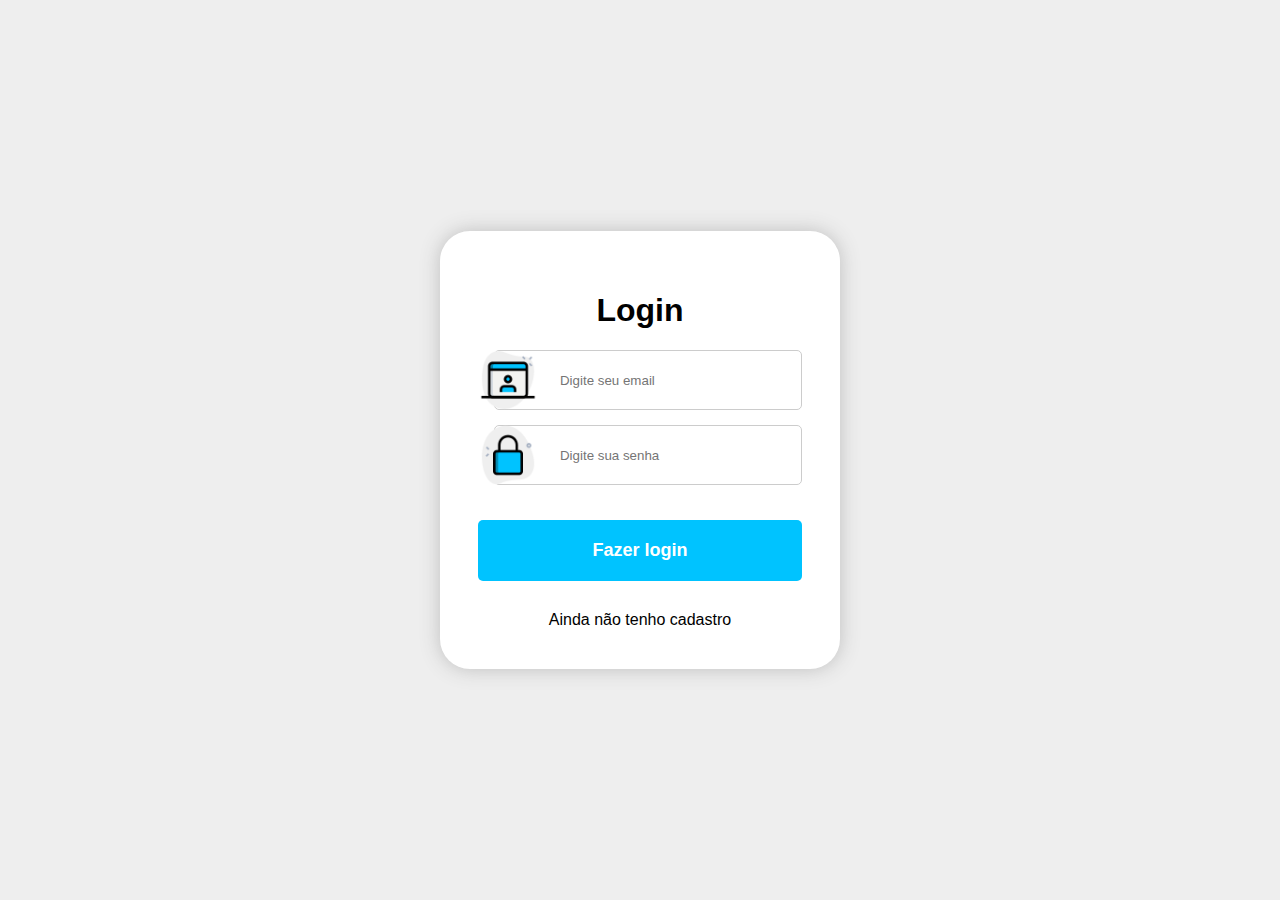
<file: index.html>
<!DOCTYPE html>
<html lang="pt-br">

<head>
    <meta charset="UTF-8">
    <meta name="viewport" content="width=device-width, initial-scale=1.0">
    <title>Login</title>
    <link href="/css/estilo.css" rel="stylesheet">
    <link href="https://cdnjs.cloudflare.com/ajax/libs/animate.css/4.1.1/animate.min.css" rel="stylesheet">
</head>

<body>

    <form method="post">
        <h1>Login</h1>


        <div class="input-group">
            <img class="input-icon" src="img/user.png">
            <input type="email" name="" id="" placeholder="Digite seu email">
        </div>

        <div class="input-group">
            <img class="input-icon" src="img/lock.png">
            <input type="password" name="" id="" placeholder="Digite sua senha">
        </div>

        <button class="btn-blue" type="submit">Fazer login</button>
        <a href="cadastrar.html">Ainda não tenho cadastro</a>

    </form>

</body>

</html>
</file>
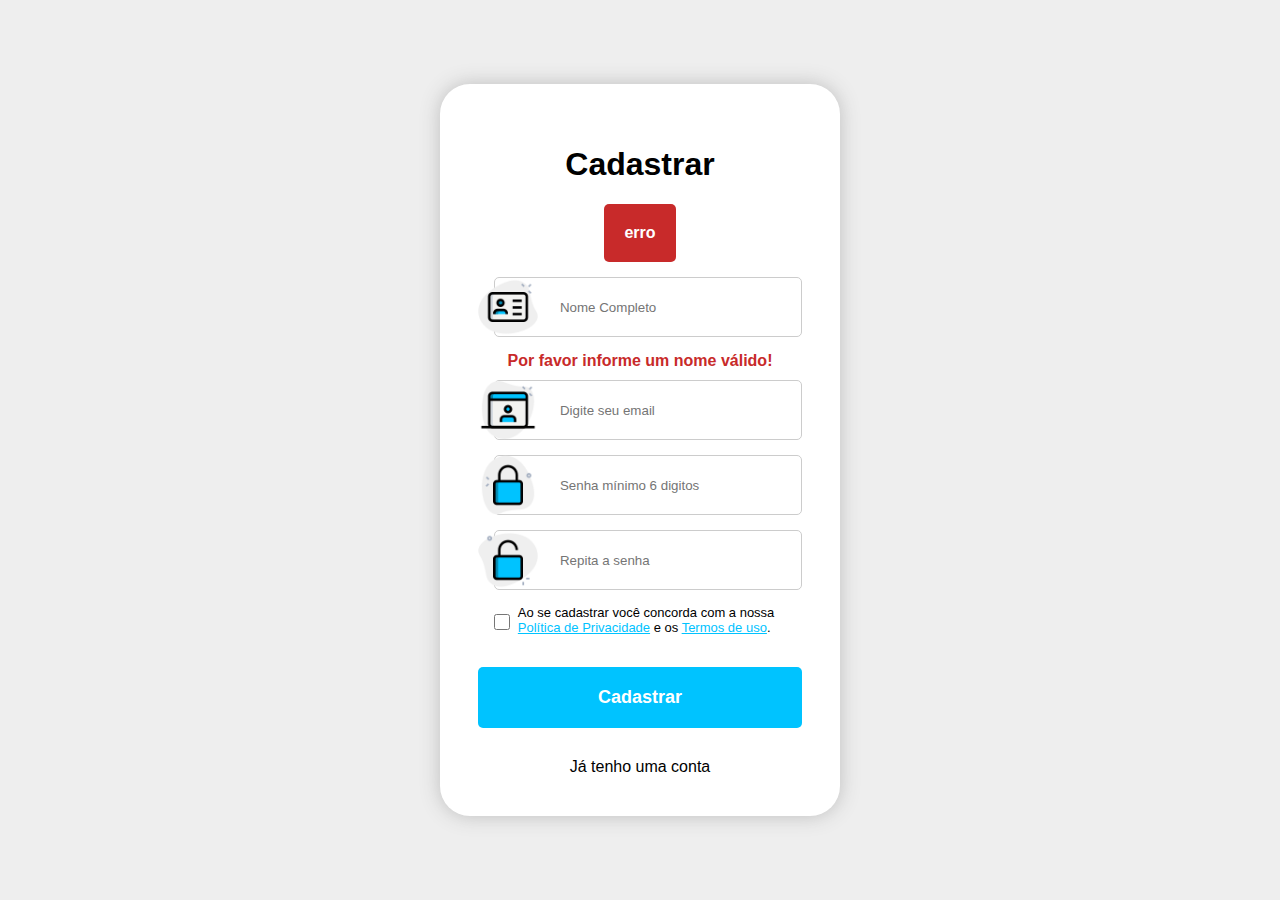
<file: cadastrar.html>
<!DOCTYPE html>
<html lang="pt-br">

<head>
    <meta charset="UTF-8">
    <meta name="viewport" content="width=device-width, initial-scale=1.0">
    <title>Cadastrar</title>
    <link href="/css/estilo.css" rel="stylesheet">
    <link href="https://cdnjs.cloudflare.com/ajax/libs/animate.css/4.1.1/animate.min.css" rel="stylesheet">
</head>

<body>

    <form method="post">
        <h1>Cadastrar</h1>

        <div class="erro-geral animate__animated animate__rubberBand">
            erro
        </div>


        <div class="input-group ">
            <img class="input-icon" src="img/card.png">
            <input type="text" name="" id="" placeholder="Nome Completo">
            <div class="erro">Por favor informe um nome válido!</div>
        </div>

        <div class="input-group">
            <img class="input-icon" src="img/user.png">
            <input type="email" name="" id="" placeholder="Digite seu email">
        </div>

        <div class="input-group">
            <img class="input-icon" src="img/lock.png">
            <input type="password" name="" id="" placeholder="Senha mínimo 6 digitos">
        </div>

        <div class="input-group">
            <img class="input-icon" src="img/lock-open.png">
            <input type="password" name="" id="" placeholder="Repita a senha">
        </div>

        <div class="input-group">
            <input type="checkbox" name="termos" id="termos" value="ok">
            <label for="termos">Ao se cadastrar você concorda com a nossa <a class="link" href="#">Política de
                    Privacidade</a> e os
                <a class="link" href="#">Termos de uso</a>.</label>
        </div>

        <button class="btn-blue" type="submit">Cadastrar</button>
        <a href="index.html">Já tenho uma conta</a>

    </form>

</body>

</html>
</file>
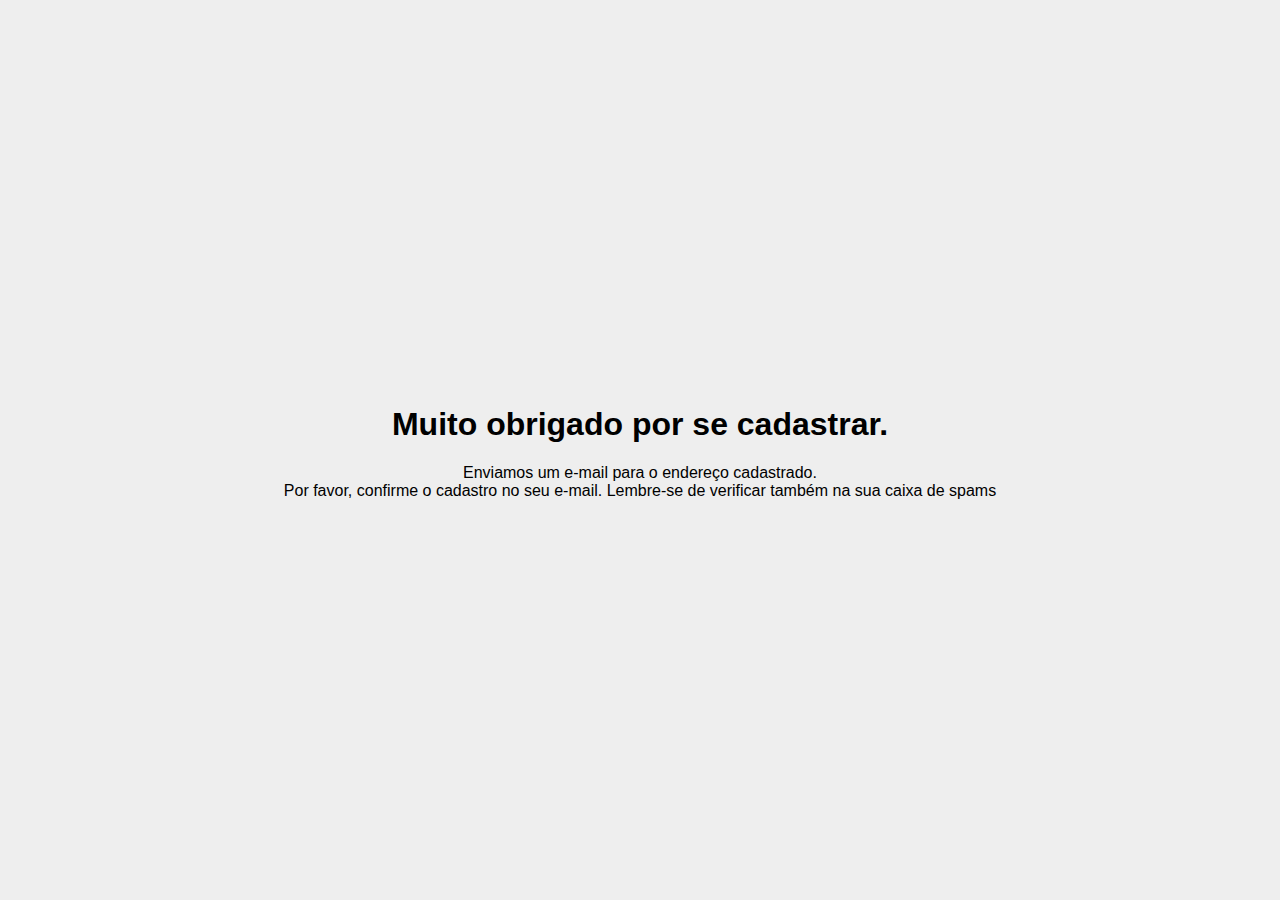
<file: obrigado.html>
<!DOCTYPE html>
<html lang="pt-br">

<head>
    <meta charset="UTF-8">
    <meta name="viewport" content="width=device-width, initial-scale=1.0">
    <title>Obrigado por cadastrar!</title>
    <link rel="stylesheet" href="css/estilo.css">
    <link href="https://cdnjs.cloudflare.com/ajax/libs/animate.css/4.1.1/animate.min.css" rel="stylesheet">
</head>

<body>

    <div style="text-align: center;">
        <h1>Muito obrigado por se cadastrar.</h1>
        <p>Enviamos um e-mail para o endereço cadastrado.<br>Por favor, confirme o cadastro no seu e-mail. Lembre-se
            de
            verificar também na sua caixa de spams</p>
    </div>

</body>

</html>
</file>
<file: css/estilo.css>
* {
    box-sizing: border-box;
}

body {
    /* centralizando na tela */
    display: flex;
    flex-flow: row wrap;
    justify-content: center;
    align-items: center;

    /* 100% da largura da tela */
    width: 100vw;
    /* 100% da altura da tela */
    height: 100vh;

    background: #eeeeee;
    margin: 0px;
    font-family: Arial, Helvetica, sans-serif;
}

form {
    /* centralizando*/
    display: flex;
    flex-flow: row wrap;
    align-items: center;
    justify-content: center;

    max-width: 400px;
    padding: 40px 20px 20px;

    background: white;
    border-radius: 30px;

    /* sombra */
    box-shadow: 0px 0px 20px #bebebe;
}

h1 {
    /* 2rem - seria 2 vezes o tamanho natural do navegador */
    font-size: 2rem;
    width: 100%;

    text-align: center;
    font-weight: 900;
}

input {
    width: 95%;
    height: 60px;
    border-radius: 5px;
    border: 1px solid #ccc;
    margin-bottom: 15px;
    margin-left: 5%;
    padding-left: 20%;
}

/* o que acontece quando o campo input estiver "focado" */
input:focus {
    /* mudando a cor da borda quando clicado */
    outline-color: #00c3ff;
}

.btn-blue {
    width: 90%;
    margin: 20px 0px 20px 0px;
    padding: 20px;
    cursor: pointer;

    background: #00c3ff;
    border: none;
    color: white;
    font-size: 18px;
    font-weight: bold;
    border-radius: 5px;

    transition: 0.5s ease;
}

.btn-blue:hover {
    background: #0486ad;
}

a {
    text-decoration: none;
    margin-top: 10px;
    margin-bottom: 20px;
    color: black;
}

a:hover {
    color: #00c3ff;
}

.link {
    color: #00c3ff;
    text-decoration: underline;
}

.input-icon {
    width: 60px;
    position: absolute;
}

.input-group {
    width: 90%;
}

input[type='checkbox'] {
    display: inline-block;
    height: 20px;
    width: 5%;
    vertical-align: middle;
    padding-right: 10px;
}

label {
    display: inline-block;
    width: 85%;
    font-size: 13px;
    cursor: pointer;
}

.erro-geral {
    background-color: #c82a2a;
    color: white;
    font-weight: bold;

    padding: 20px;
    border-radius: 5px;
    margin-bottom: 15px;

    /* animação */

}

.erro-input {
    border: 1px solid #c82a2a;
}

.erro {
    color: #c82a2a;
    text-align: center;
    margin-bottom: 10px;
    font-weight: bold;
}
</file>
